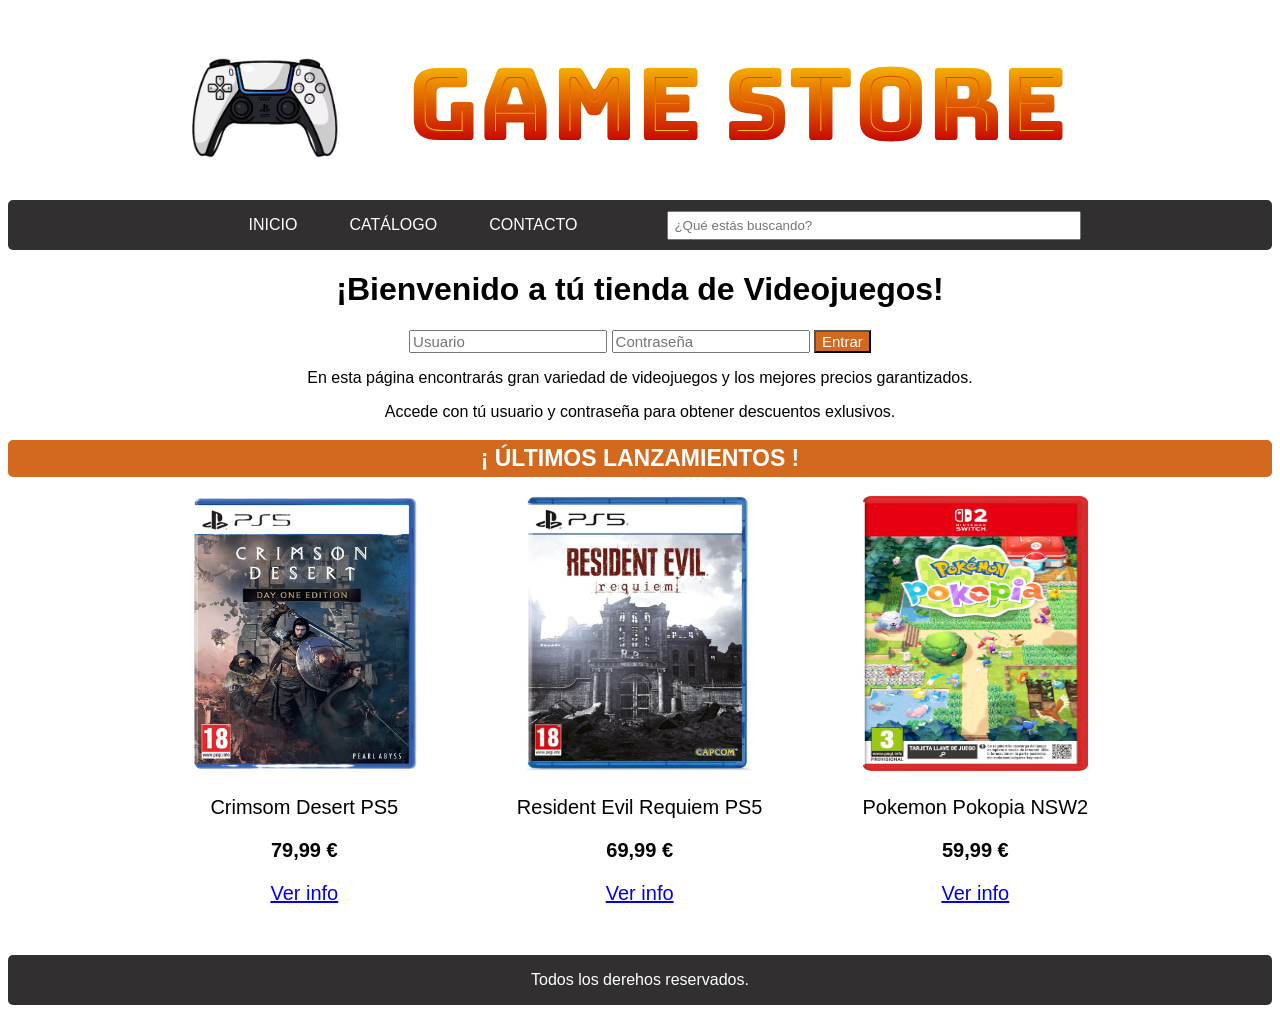
<file: index.html>
<!DOCTYPE html>
<html lang="es">
<head>
    <meta charset="UTF-8">
    <meta name="viewport" content="width=device-width, initial-scale=1.0">

    <link rel="preconnect" href="https://fonts.googleapis.com">
    <link rel="preconnect" href="https://fonts.gstatic.com" crossorigin>
    <link href="https://fonts.googleapis.com/css2?family=Bungee+Spice&display=swap" rel="stylesheet">

    <link href="style.css" rel="stylesheet"/>
    <title>GAME STORE</title>
</head>
<body>

    <header>
        <div class="logo">
            <img class="mando" src="./imagenes/logo.png" alt="logo">
            <h1 class="rotulo"> GAME STORE</h1>
            </div>
        <nav>
            <ul class="menu">
                <li> <a href="./index.html"> INICIO</a></li>
                <li> <a href="catalogo.html"> CATÁLOGO</a></li>
                <li> <a href="./contacto.html"> CONTACTO </a></li>
            </ul>
            <input type="text" placeholder="¿Qué estás buscando?">
        </nav>
    </header>

    <main>
        <h1>¡Bienvenido a tú tienda de Videojuegos!</h1>
        <input type="text" id="usuario" placeholder="Usuario">
        <input type="text" id="usuario" placeholder="Contraseña">
        <button type="submit" class="botonusuario">Entrar</button> 
        <p class="introduccion"> En esta página encontrarás gran variedad de videojuegos y los mejores precios garantizados.</p>
        <p class="introduccion"> Accede con tú usuario y contraseña para obtener descuentos exlusivos.</p>
    </main>

    <h2>¡ ÚLTIMOS LANZAMIENTOS !</h2>
    <div class="lanzamientos">
        <div class="lanzamiento1">
        <img src="./imagenes/crimsomdesert.jpg" alt="Crimsom Desert" title="Crimsom Desert PS5" class="imglanzamientos">
        <p>Crimsom Desert PS5</p>
        <p><strong>79,99 €</strong></p>
        <a href="https://es.wikipedia.org/wiki/Crimson_Desert"> Ver info</a>
        </div>
        <div class="lanzamiento2">
        <img src="./imagenes/requiem.jpg" alt="Resident Evil Requiem" title="Resident Evil Requiem PS5" class="imglanzamientos">
        <p>Resident Evil Requiem PS5</p>
        <p><strong>69,99 €</strong></p>
        <a href="https://es.wikipedia.org/wiki/Resident_Evil_Requiem"> Ver info</a>
        </div>
        <div class="lanzamiento3">
        <img src="./imagenes/pokopia.jpg" alt="Pokopia" title="Pokemon Pokopia Nintendo Switch 2" class="imglanzamientos">
        <p>Pokemon Pokopia NSW2</p>
        <p><strong>59,99 €</strong></p>
        <a href="https://en.wikipedia.org/wiki/Pok%C3%A9mon_Pokopia"> Ver info</a>
        </div>
    </div>

    <footer>
        <p>Todos los derehos reservados.</p>
    </footer>

</body>
</html>
</file>
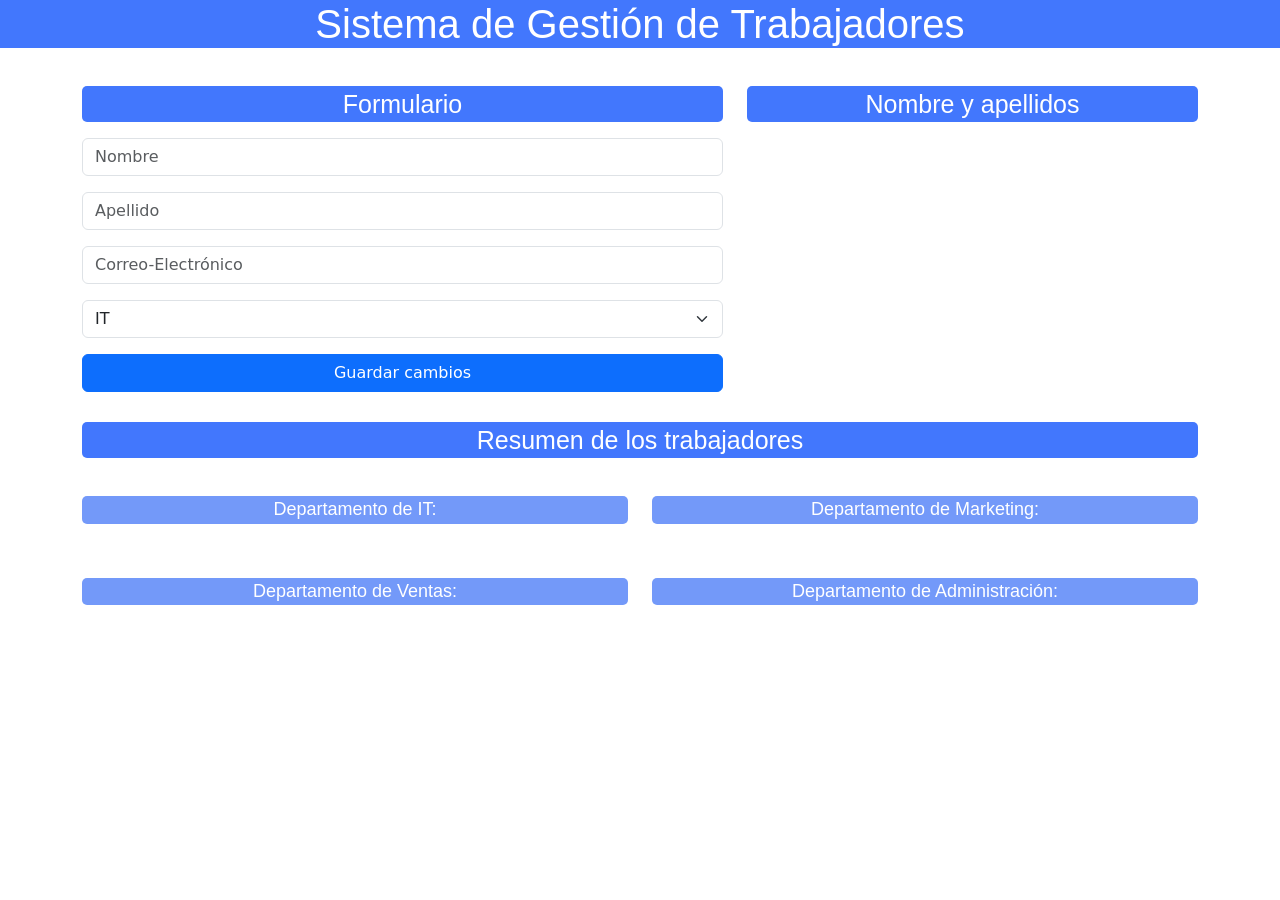
<file: Actividad Evaluable 3/index.html>
<!DOCTYPE html>
<html lang="en">
<head>
    <meta charset="UTF-8">
    <meta name="viewport" content="width=device-width, initial-scale=1.0">
     <link
    rel="stylesheet"
    href="https://cdnjs.cloudflare.com/ajax/libs/animate.css/4.1.1/animate.min.css"/>
    <link
    rel="stylesheet"
    href="https://cdnjs.cloudflare.com/ajax/libs/animate.css/4.1.1/animate.min.css"/>
    <link href="https://cdn.jsdelivr.net/npm/bootstrap@5.3.8/dist/css/bootstrap.min.css" rel="stylesheet" integrity="sha384-sRIl4kxILFvY47J16cr9ZwB07vP4J8+LH7qKQnuqkuIAvNWLzeN8tE5YBujZqJLB" crossorigin="anonymous">
    <script src="https://cdn.jsdelivr.net/npm/bootstrap@5.3.8/dist/js/bootstrap.bundle.min.js" integrity="sha384-FKyoEForCGlyvwx9Hj09JcYn3nv7wiPVlz7YYwJrWVcXK/BmnVDxM+D2scQbITxI" crossorigin="anonymous"></script>
    <title>Sistema de Gestión de Trabajadores</title>
</head>
<body>
    <h1 style="font-family: 'Franklin Gothic Medium', 'Arial Narrow', Arial, sans-serif;
        color: white; 
        text-align: center;
        background: rgb(66, 119, 253);">
        Sistema de Gestión de Trabajadores</h1>
    
    <main class="container">
        <div class="row">
            <div class="col-7">
                <h2 style="font-family: 'Franklin Gothic Medium', 'Arial Narrow', Arial, sans-serif;
                color: white; 
                text-align: center;
                font-size: 25px;
                background: rgb(66, 119, 253);
                border-radius: 5px;
                margin-top: 30px;
                padding: 3px;">
                Formulario</h2>
                <input class="form-control mb-3 mt-3" type="text" placeholder="Nombre" id="input-nombre">
                <input class="form-control mb-3" type="text" placeholder="Apellido" id="input-apellido">
                <input class="form-control mb-3" type="text" placeholder="Correo-Electrónico" id="input-correo">
                <select class="form-select" id="select-departamento">
                <option>IT</option>
                <option>Marketing</option>
                <option>Ventas</option>
                <option>Administración</option>
                </select>
                <button type="button" class="btn btn-primary mt-3 w-100" id="btn-guardar" >Guardar cambios</button>

            </div>

            <div class="col-5">
                <h2 style="font-family: 'Franklin Gothic Medium', 'Arial Narrow', Arial, sans-serif;
                color: white; 
                text-align: center;
                font-size: 25px;
                background: rgb(66, 119, 253);
                border-radius: 5px;
                margin-top: 30px;
                padding: 3px;">
                Nombre y apellidos</h2>
                <ul class="list-group mt-4" id="lista-usuarios">

                </ul>
            </div>

            <div>
                <h2 style="font-family: 'Franklin Gothic Medium', 'Arial Narrow', Arial, sans-serif;
                color: white; 
                text-align: center;
                font-size: 25px;
                background: rgb(66, 119, 253);
                border-radius: 5px;
                margin-top: 30px;
                padding: 3px;">
                Resumen de los trabajadores</h2>
            </div>
            <div class="col-6">
                <h3 style="font-family: 'Franklin Gothic Medium', 'Arial Narrow', Arial, sans-serif;
                color: white; 
                text-align: center;
                font-size: 18px;
                background: rgb(115, 153, 249);
                border-radius: 5px;
                margin-top: 30px;
                padding: 3px;">
                Departamento de IT:</h3>
                <ul class="list-group mt-4" id="lista-usuarios2">
            </div>

            <div class="col-6">
                <h3 style="font-family: 'Franklin Gothic Medium', 'Arial Narrow', Arial, sans-serif;
                color: white; 
                text-align: center;
                font-size: 18px;
                background: rgb(115, 153, 249);
                border-radius: 5px;
                margin-top: 30px;
                padding: 3px;">
                Departamento de Marketing:</h3>
                <ul class="list-group mt-4" id="lista-usuarios3">
            </div>

            <div class="col-6">
                <h3 style="font-family: 'Franklin Gothic Medium', 'Arial Narrow', Arial, sans-serif;
                color: white; 
                text-align: center;
                font-size: 18px;
                background: rgb(115, 153, 249);
                border-radius: 5px;
                margin-top: 30px;
                padding: 3px;">
                Departamento de Ventas:</h3>
                <ul class="list-group mt-4" id="lista-usuarios4">
            </div>


                <div class="col-6">
                <h3 style="font-family: 'Franklin Gothic Medium', 'Arial Narrow', Arial, sans-serif;
                color: white; 
                text-align: center;
                font-size: 18px;
                background: rgb(115, 153, 249);
                border-radius: 5px;
                margin-top: 30px;
                padding: 3px;">
                Departamento de Administración:</h3>
                <ul class="list-group mt-4" id="lista-usuarios5">

            </div>

        </div>
    </main>
    
    <script src=".\index.js"></script>
</body>
</html>
</file>
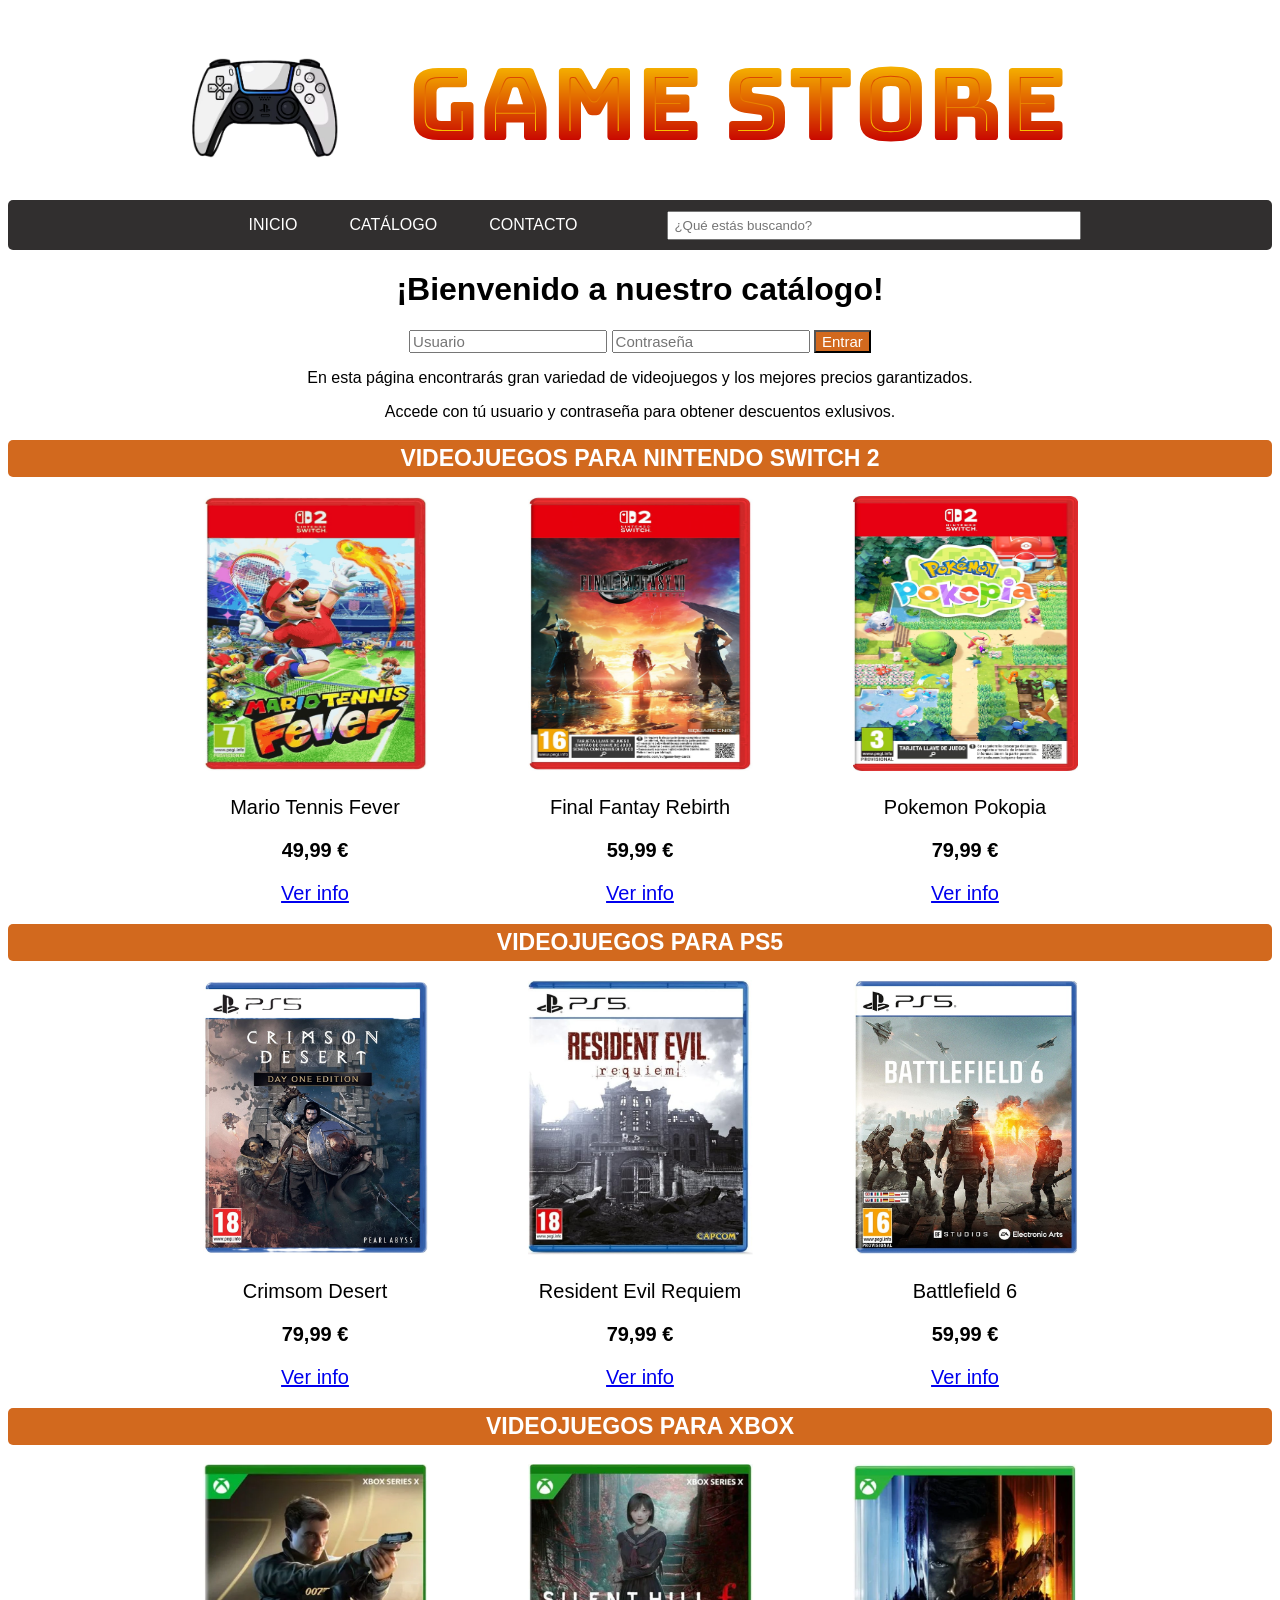
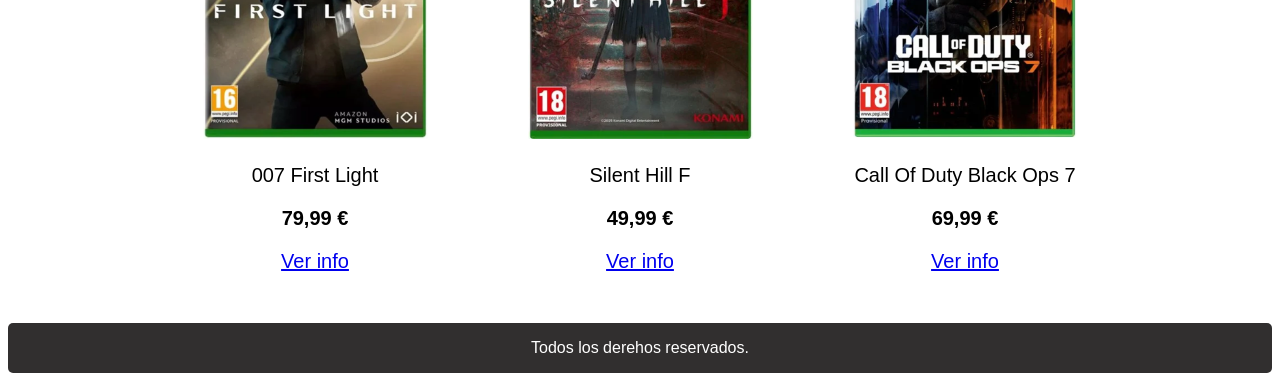
<file: catalogo.html>
<!DOCTYPE html>
<html lang="es">
<head>
    <meta charset="UTF-8">
    <meta name="viewport" content="width=device-width, initial-scale=1.0">

    <link rel="preconnect" href="https://fonts.googleapis.com">
    <link rel="preconnect" href="https://fonts.gstatic.com" crossorigin>
    <link href="https://fonts.googleapis.com/css2?family=Bungee+Spice&display=swap" rel="stylesheet">

    <link href="style.css" rel="stylesheet"/>
    <title>GAME STORE</title>
</head>
<body>

    <header>
        <div class="logo">
            <img class="mando" src="./imagenes/logo.png" alt="logo">
            <h1 class="rotulo"> GAME STORE</h1>
            </div>
        <nav>
            <ul class="menu">
                <li> <a href="./index.html"> INICIO</a></li>
                <li> <a href="catalogo.html"> CATÁLOGO</a></li>
                <li> <a href="./contacto.html"> CONTACTO </a></li>
            </ul>
            <input type="text" placeholder="¿Qué estás buscando?">
        </nav>
    </header>

    <main>
        <h1>¡Bienvenido a nuestro catálogo!</h1>
        <input type="text" id="usuario" placeholder="Usuario">
        <input type="text" id="usuario" placeholder="Contraseña">
        <button type="submit" class="botonusuario">Entrar</button> 
        <p class="introduccion"> En esta página encontrarás gran variedad de videojuegos y los mejores precios garantizados.</p>
        <p class="introduccion"> Accede con tú usuario y contraseña para obtener descuentos exlusivos.</p>
    </main>

    <h2> VIDEOJUEGOS PARA NINTENDO SWITCH 2 </h2>
    <div class="lanzamientos">
        <div class="lanzamiento1">
        <img src="./imagenes/mariotennis.jpg" alt="Mario Tennis" title="Mario Tennis Fever NSW2" class="imglanzamientos">
        <p>Mario Tennis Fever </p>
        <p><strong>49,99 €</strong></p>
        <a href="https://es.wikipedia.org/wiki/Mario_Tennis_Fever"> Ver info</a>
        </div>
        <div class="lanzamiento2">
        <img src="./imagenes/finalfantasy.jpg" alt="Final Fantasy Rebirth" title="Final Fantay Rebirth NSW2" class="imglanzamientos">
        <p>Final Fantay Rebirth </p>
        <p><strong>59,99 €</strong></p>
        <a href="https://es.wikipedia.org/wiki/Final_Fantasy_VII_Rebirth"> Ver info</a>
        </div>
        <div class="lanzamiento3">
        <img src="./imagenes/pokopia.jpg" alt="Pokopia" title="Pokemon Pokopia NSW2" class="imglanzamientos">
        <p>Pokemon Pokopia </p>
        <p><strong>79,99 €</strong></p>
        <a href="https://en.wikipedia.org/wiki/Pok%C3%A9mon_Pokopia"> Ver info</a>
        </div>
    </div>

    <h2> VIDEOJUEGOS PARA PS5 </h2>
    <div class="lanzamientos">
        <div class="lanzamiento1">
        <img src="./imagenes/crimsomdesert.jpg" alt="Crimsom Desert" title="Crimsom Desert PS5" class="imglanzamientos">
        <p>Crimsom Desert </p>
        <p><strong>79,99 €</strong></p>
        <a href="https://es.wikipedia.org/wiki/Crimson_Desert"> Ver info</a>
        </div>
        <div class="lanzamiento2">
        <img src="./imagenes/requiem.jpg" alt="Resident Evil Requiem" title="Resident Evil Requiem PS5" class="imglanzamientos">
        <p>Resident Evil Requiem </p>
        <p><strong>79,99 €</strong></p>
        <a href="https://es.wikipedia.org/wiki/Resident_Evil_Requiem"> Ver info</a>
        </div>
        <div class="lanzamiento3">
        <img src="./imagenes/battlefield.jpg" alt="Battlefield" title="Battlefield PS5" class="imglanzamientos">
        <p>Battlefield 6</p>
        <p><strong>59,99 €</strong></p>
        <a href="https://es.wikipedia.org/wiki/Battlefield_6"> Ver info</a>
        </div>
    </div>

    <h2> VIDEOJUEGOS PARA XBOX </h2>  
    <div class="lanzamientos">
        <div class="lanzamiento1">
        <img src="./imagenes/007.png" alt="007 First Light" title="007 First Light XBOX" class="imglanzamientos">
        <p>007 First Light</p>
        <p><strong>79,99 €</strong></p>
        <a href="https://es.wikipedia.org/wiki/007_First_Light"> Ver info</a>
        </div>
        <div class="lanzamiento2">
        <img src="./imagenes/silenthill.png" alt="Silent Hill F" title="Silent Hill F XBOX" class="imglanzamientos">
        <p>Silent Hill F </p>
        <p><strong>49,99 €</strong></p>
        <a href="https://es.wikipedia.org/wiki/Silent_Hill_f"> Ver info</a>
        </div>
        <div class="lanzamiento3">
        <img src="./imagenes/callofduty.png" alt="Call Of Duty" title="Call Of Duty Black Ops 7 XBOX" class="imglanzamientos">
        <p>Call Of Duty Black Ops 7 </p>
        <p><strong>69,99 €</strong></p>
        <a href="https://es.wikipedia.org/wiki/Call_of_Duty:_Black_Ops_7"> Ver info</a>
        </div> 
    </div>

    <footer>
        <p>Todos los derehos reservados.</p>
    </footer>

</body>
</html>
</file>
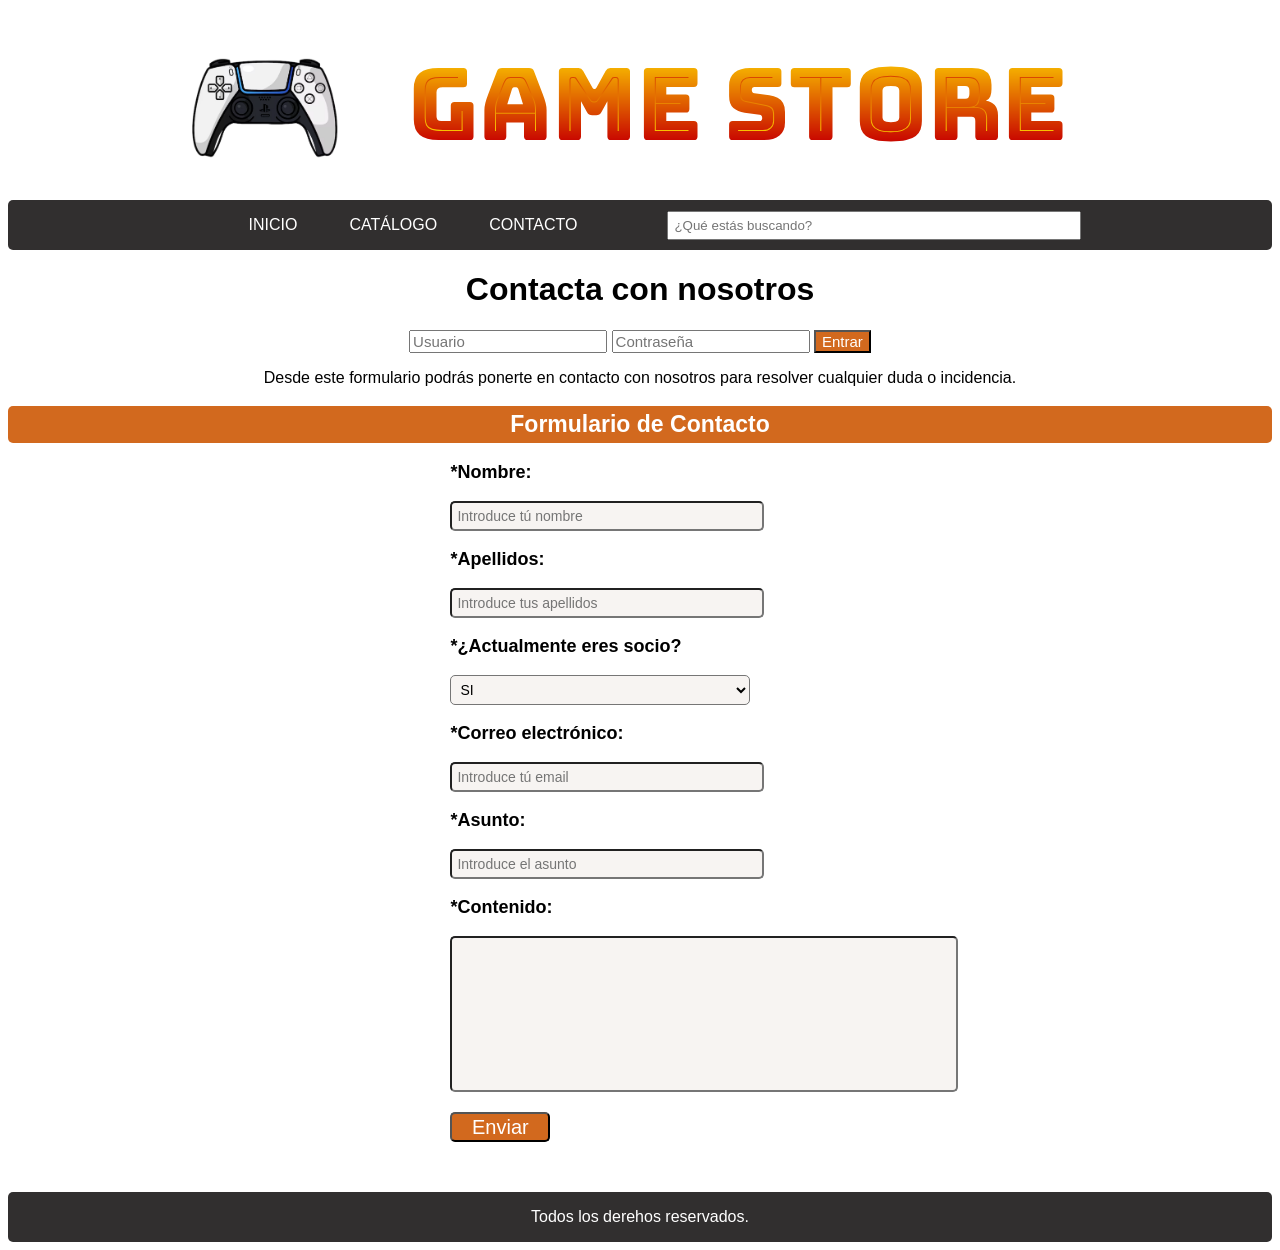
<file: contacto.html>
<!DOCTYPE html>
<html lang="es">
<head>
    <meta charset="UTF-8">
    <meta name="viewport" content="width=device-width, initial-scale=1.0">

    <link rel="preconnect" href="https://fonts.googleapis.com">
    <link rel="preconnect" href="https://fonts.gstatic.com" crossorigin>
    <link href="https://fonts.googleapis.com/css2?family=Bungee+Spice&display=swap" rel="stylesheet">

    <link href="style.css" rel="stylesheet"/>
    <title>GAME STORE</title>
</head>
<body>

    <header>
        <div class="logo">
            <img class="mando" src="./imagenes/logo.png" alt="logo">
            <h1 class="rotulo"> GAME STORE</h1>
            </div>
        <nav>
            <ul class="menu">
                <li> <a href="./index.html"> INICIO</a></li>
                <li> <a href="catalogo.html"> CATÁLOGO</a></li>
                <li> <a href="./contacto.html"> CONTACTO </a></li>
            </ul>
            <input type="text" placeholder="¿Qué estás buscando?">
        </nav>
    </header>

    <main>
        <h1>Contacta con nosotros</h1>
        <input type="text" id="usuario" placeholder="Usuario">
        <input type="text" id="usuario" placeholder="Contraseña">
        <button type="submit" class="botonusuario">Entrar</button> 
        <p class="introduccion"> Desde este formulario podrás ponerte en contacto con nosotros para resolver cualquier duda o incidencia.</p>
    </main>

    <h2>Formulario de Contacto</h2>
    <div class="contacto">
        <p><strong>*Nombre:</strong></p>
        <input type="text" id="formulario" placeholder="Introduce tú nombre">
        <p><strong>*Apellidos:</strong></p>
        <input type="text" id="formulario" placeholder="Introduce tus apellidos">
        <p><strong>*¿Actualmente eres socio?</strong></p>
        <select id="formulario">
            <option> SI</option>
            <option> NO</option>
        </select>
        <p><strong>*Correo electrónico:</strong></p>
        <input type="text" id="formulario" placeholder="Introduce tú email">
        <p><strong>*Asunto:</strong></p>
        <input type="text" id="formulario" placeholder="Introduce el asunto">
        <p><strong>*Contenido:</strong></p>
        <input type="text" id="asunto" >
        <button type="submit" class="botonformulario">Enviar</button>
    </div>

    <footer>
        <p>Todos los derehos reservados.</p>
    </footer>

</body>
</html>
</file>
<file: style.css>
nav {
    display: flex;
    justify-content: center;
    align-items: center;
    background: rgb(49, 47, 47);
    border-radius: 5px;
    color: white;
    font-family: 'Franklin Gothic Medium', 'Arial Narrow', Arial, sans-serif;
    gap: 80px;
}

nav input {
    padding: 5px;
    width: 400px;
}

.menu {
    display: flex;
    list-style: none;
    gap: 2rem;
}

.menu a {
    padding: 8px 10px;
    text-decoration: none;
    color: white;
    border-radius: 8px;
    cursor: pointer;
    transition: background-color 0.5 ease;
}

.menu a:hover {
    background: chocolate
}

.logo{
    display: flex;
    align-items: center;
    justify-content: center;
    cursor: pointer;
}

.mando{
    display: flex;
    align-items: center;
    justify-content: center;
    height: 120px;
    margin-right: 30px;
}

.rotulo{
    display: flex;
    align-items: center;
    justify-content: center;
    font-family: "Bungee Spice", sans-serif;
    font-size: 100px;
    font-weight: 400;
    font-style:normal;
    margin: 30px;
}

main{
    text-align: center;
    font-family: 'Franklin Gothic Medium', 'Arial Narrow', Arial, sans-serif;
}

#usuario{
    font-size: 15px;
}

.botonusuario{
    font-size: 15px;
    font-family: 'Franklin Gothic Medium', 'Arial Narrow', Arial, sans-serif;
    background-color: chocolate;
    color:white;
}
.botonusuario:hover{
    background: rgb(108, 52, 12);
    color: rgb(249, 121, 1);
    cursor: pointer;
}


h2{
    display: flex;
    justify-content: center;
    align-items: center;
    font-family: 'Franklin Gothic Medium', 'Arial Narrow', Arial, sans-serif;
    font-size: 23px;
    background-color: chocolate;
    color: white;
    border-radius: 5px;
    padding: 5px;
}

.lanzamientos {
    display: flex;
    justify-content: center;
    align-items: center;
    gap: 100px;
}

.imglanzamientos {
    width: 225px;
    height: 275px;
    cursor: pointer;
}

.lanzamiento1 {
    text-align: center;
    font-family: 'Franklin Gothic Medium', 'Arial Narrow', Arial, sans-serif;
    font-size: 20px;
}

.lanzamiento2 {
    text-align: center;
    font-family: 'Franklin Gothic Medium', 'Arial Narrow', Arial, sans-serif;
    font-size: 20px;
}

.lanzamiento3 {
    text-align: center;
    font-family: 'Franklin Gothic Medium', 'Arial Narrow', Arial, sans-serif;
    font-size: 20px;
}

.contacto {
    margin-left: 35% ;

    justify-content: center;
    text-align: left;
    font-family: 'Franklin Gothic Medium', 'Arial Narrow', Arial, sans-serif;
    font-size: 18px;
}

#formulario {
    display: flex;
    padding: 5px;
    font-size: 14px;
    width: 250px;
    background: rgba(233, 227, 222, 0.381);
    border-radius: 5px;
    width: 300px;
}

#asunto {
    font-size: 14px;
    width: 500px;
    height: 150px;
    background: rgba(233, 227, 222, 0.381);
    border-radius: 5px;
}

.botonformulario{
    display:flex;
    align-items: center;
    justify-content: center;
    margin-top: 20px;
    border-radius: 5px;
    width: 100px;
    height: 30px;
    background: chocolate;
    font-family: 'Franklin Gothic Medium', 'Arial Narrow', Arial, sans-serif;
    font-size: 20px;
    color: white;
    cursor: pointer;
    transition: background-color 0.5 ease;
}

.botonformulario:hover {
    background: rgb(108, 52, 12);
    color: rgb(249, 121, 1);
}

footer {
    display: flex;
    justify-content: center;
    align-items: center;
    background: rgb(49, 47, 47);
    border-radius: 5px;
    color: rgb(255, 255, 255);
    font-family: 'Franklin Gothic Medium', 'Arial Narrow', Arial, sans-serif;
    margin-top: 50px;
}
</file>
